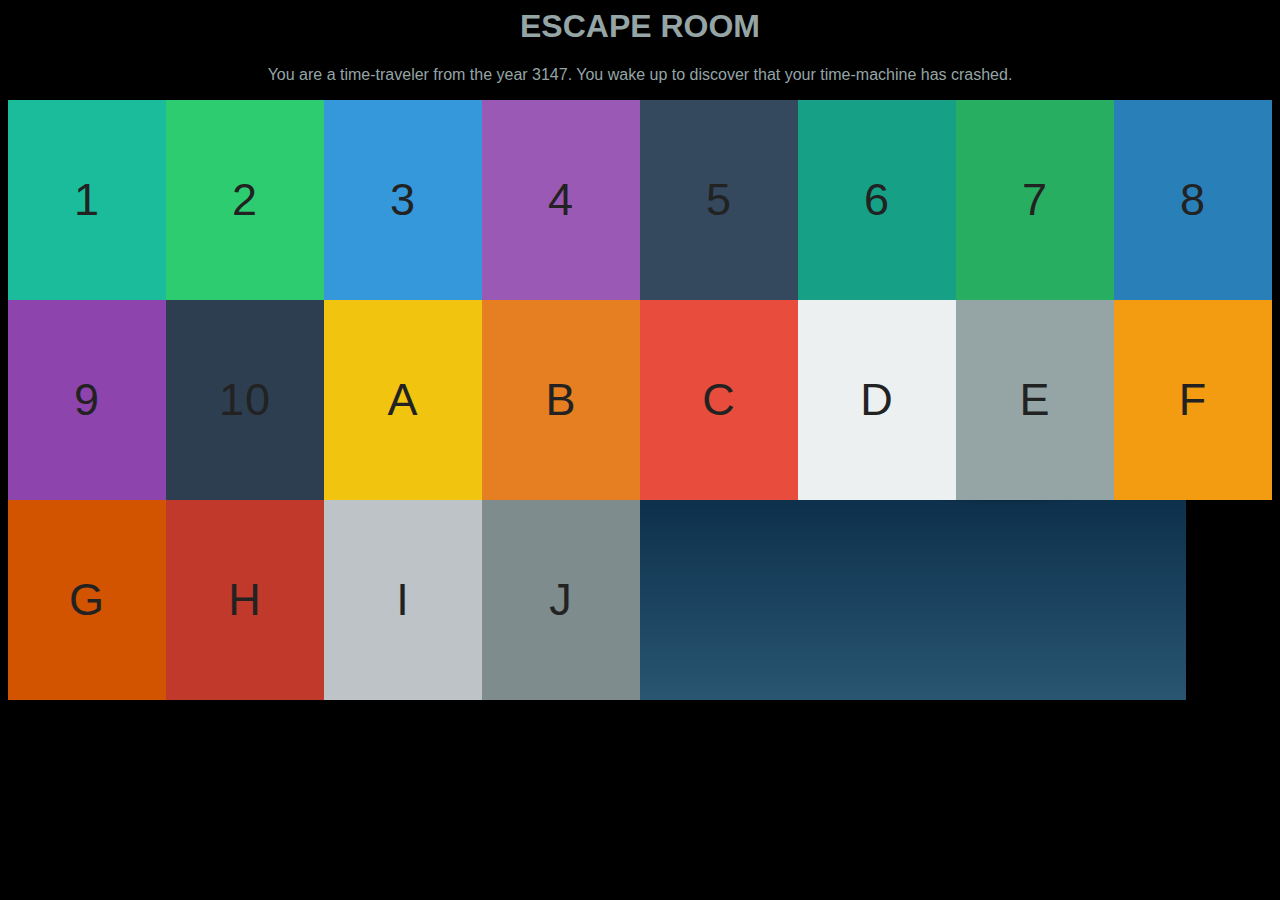
<file: index.html>
<html>
  <head>
    <title>ESCAPE</title>
    <link rel="stylesheet" href="https://use.fontawesome.com/releases/v5.3.1/css/all.css" integrity="sha384-mzrmE5qonljUremFsqc01SB46JvROS7bZs3IO2EmfFsd15uHvIt+Y8vEf7N7fWAU" crossorigin="anonymous">
    <link rel="stylesheet" type="text/css" href="styles.css">
  </head>
  <body>

    <h1>ESCAPE ROOM</h1>
    <p>You are a time-traveler from the year 3147.
      You wake up to discover that your time-machine has crashed. </p>

    <div class="container">
      <div class="item"><a href="robots.html" class="turquoise">1</a></div>
      <div class="item"><a href="index.html" class="emerald">2</a></div>
      <div class="item"><a href="index.html" class="peter-river">3</a></div>
      <div class="item"><a href="robots.html" class="amethyst">4</a></div>
      <div class="item"><a href="index.html" class="wet-asphalt">5</a></div>

      <div class="item"><a href="index.html" class="green-sea">6</a></div>
      <div class="item"><a href="index.html" class="nephritis">7</a></div>
      <div class="item"><a href="robots.html" class="belize-hole">8</a></div>
      <div class="item"><a href="index.html" class="wisteria">9</a></div>
      <div class="item"><a href="earth.html" class="midnight-blue">10</a></div>

      <div class="item"><a href="index.html" class="sunflower">A</a></div>
      <div class="item"><a href="earth.html" class="carrot">B</a></div>
      <div class="item"><a href="index.html" class="alizarin">C</a></div>
      <div class="item"><a href="robots.html" class="clouds">D</a></div>
      <div class="item"><a href="index.html" class="concrete">E</a></div>

      <div class="item"><a href="earth.html" class="orange">F</a></div>
      <div class="item"><a href="index.html" class="pumpkin">G</a></div>
      <div class="item"><a href="robots.html" class="pomegranate">H</a></div>
      <div class="item"><a href="index.html" class="silver">I</a></div>
      <div class="item"><a href="index.html" class="asbestos">J</a></div>

    </div>

  </body>
</html>
</file>
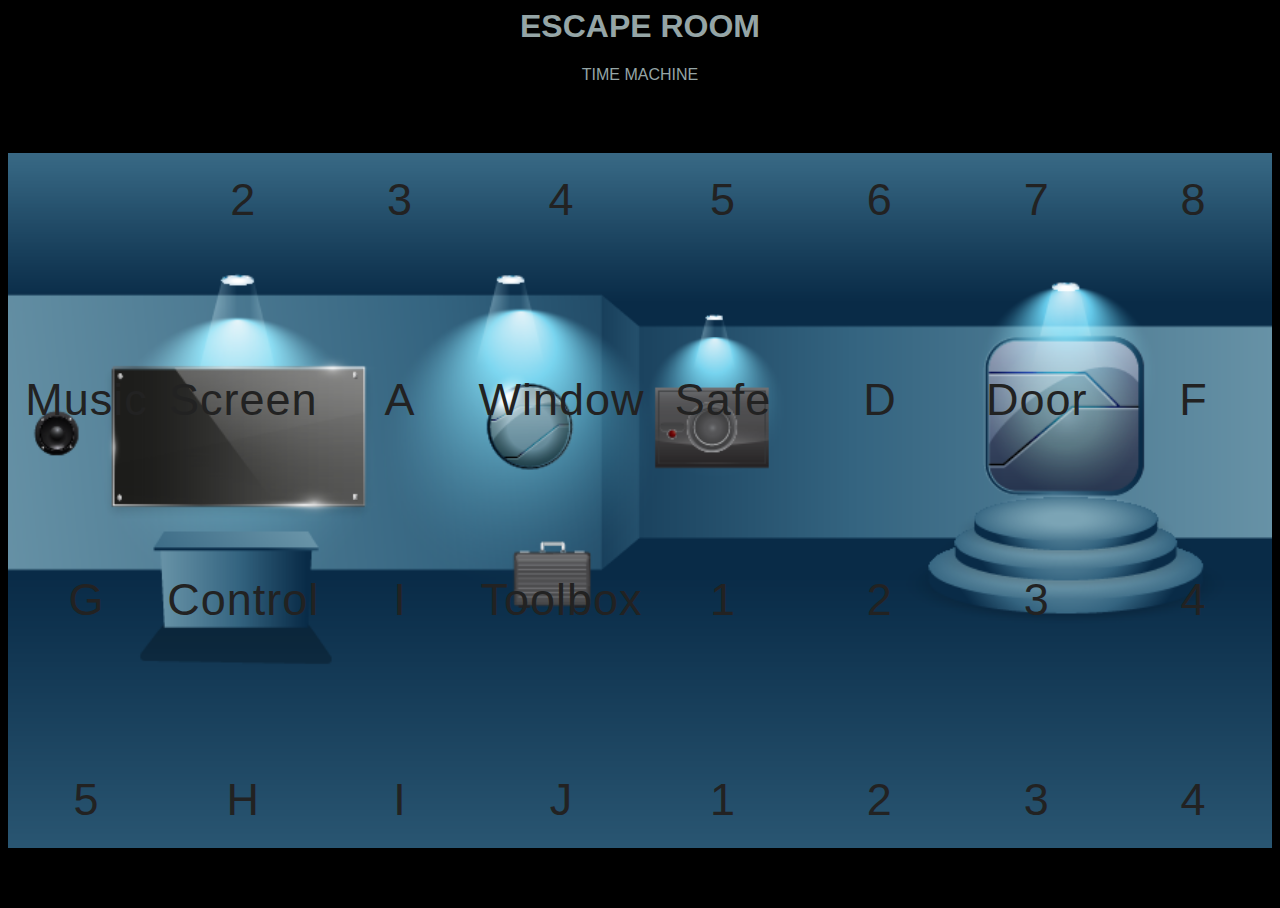
<file: Inside.html>
<html>
  <head>
    <title>THE GRID</title>
    <link rel="stylesheet" href="https://use.fontawesome.com/releases/v5.3.1/css/all.css" integrity="sha384-mzrmE5qonljUremFsqc01SB46JvROS7bZs3IO2EmfFsd15uHvIt+Y8vEf7N7fWAU" crossorigin="anonymous">
    <link rel="stylesheet" type="text/css" href="styles.css">
  </head>
  <body>

    <h1>ESCAPE ROOM</h1>
    <p>TIME MACHINE</p>

    <div class="container">
      <div class="item"><class="transparent">1</a></div>
      <div class="item"><a href="index.html" class="transparent">2</a></div>
      <div class="item"><a href="index.html" class="transparent">3</a></div>
      <div class="item"><a href="robots.html" class="transparent">4</a></div>
      <div class="item"><a href="index.html" class="transparent">5</a></div>
      <div class="item"><a href="index.html" class="transparent">6</a></div>
      <div class="item"><a href="index.html" class="transparent">7</a></div>
      <div class="item"><a href="robots.html" class="transparent">8</a></div>

      <div class="item"><a href="speaker.html" class="transparent">Music</a></div>
      <div class="item"><a href="earth.html" class="transparent">Screen</a></div>
      <div class="item"><a href="index.html" class="transparent">A</a></div>
      <div class="item"><a href="earth.html" class="transparent">Window</a></div>
      <div class="item"><a href="index.html" class="transparent">Safe</a></div>
      <div class="item"><a href="robots.html" class="transparent">D</a></div>
      <div class="item"><a href="index.html" class="transparent">Door</a></div>
      <div class="item"><a href="earth.html" class="transparent">F</a></div>

      <div class="item"><a href="index.html" class="transparent">G</a></div>
      <div class="item"><a href="robots.html" class="transparent">Control</a></div>
      <div class="item"><a href="index.html" class="transparent">I</a></div>
      <div class="item"><a href="index.html" class="transparent">Toolbox</a></div>
      <div class="item"><a href="robots.html" class="transparent">1</a></div>
      <div class="item"><a href="index.html" class="transparent">2</a></div>
      <div class="item"><a href="index.html" class="transparent">3</a></div>
      <div class="item"><a href="robots.html" class="transparent">4</a></div>

      <div class="item"><a href="index.html" class="transparent">5</a></div>
      <div class="item"><a href="robots.html" class="transparent">H</a></div>
      <div class="item"><a href="index.html" class="transparent">I</a></div>
      <div class="item"><a href="index.html" class="transparent">J</a></div>
      <div class="item"><a href="robots.html" class="transparent">1</a></div>
      <div class="item"><a href="index.html" class="transparent">2</a></div>
      <div class="item"><a href="index.html" class="transparent">3</a></div>
      <div class="item"><a href="robots.html" class="transparent">4</a></div>



    </div>

  </body>
</html>
</file>
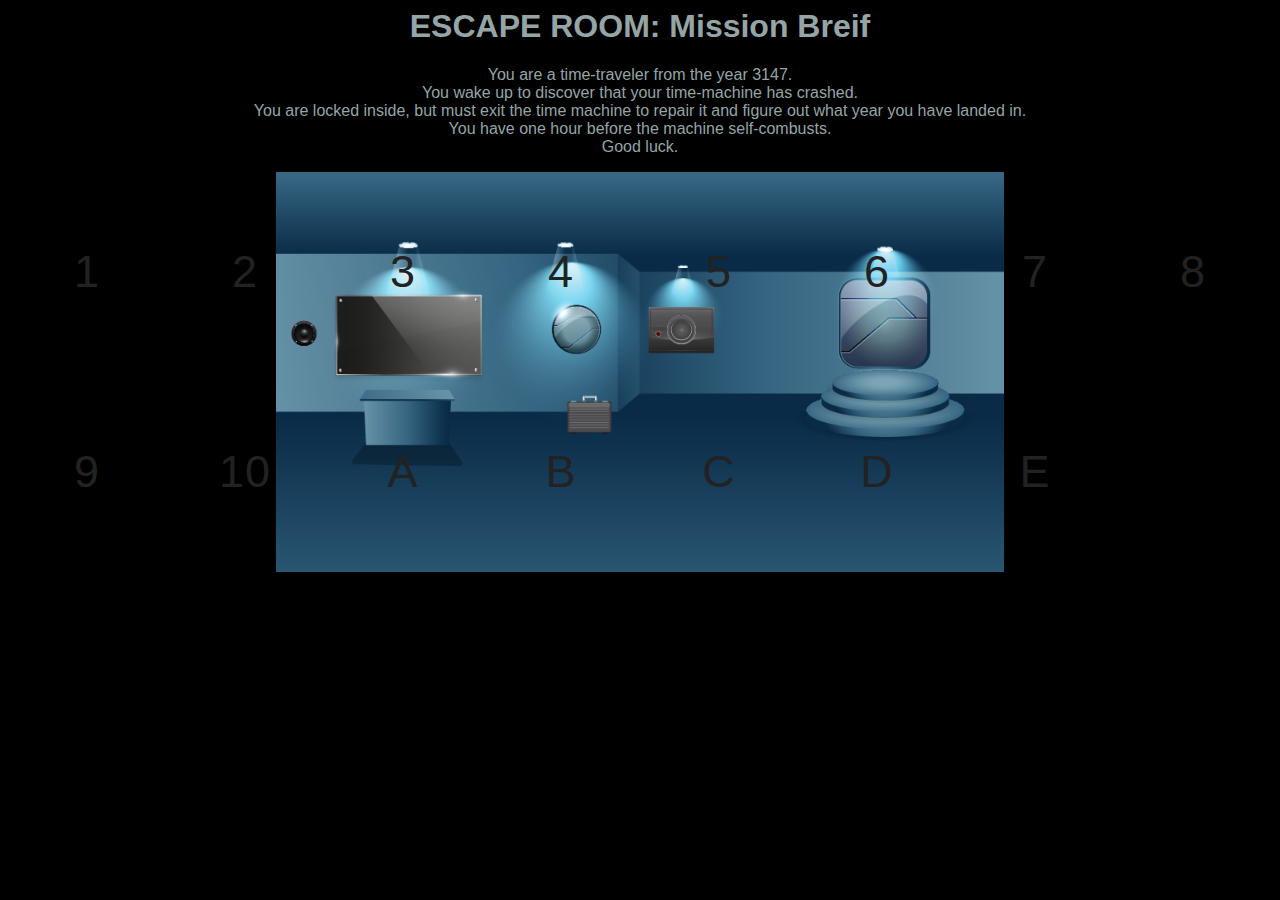
<file: insidecopy.html>
<html>
  <head>
    <title>ESCAPE</title>
    <link rel="stylesheet" href="https://use.fontawesome.com/releases/v5.3.1/css/all.css" integrity="sha384-mzrmE5qonljUremFsqc01SB46JvROS7bZs3IO2EmfFsd15uHvIt+Y8vEf7N7fWAU" crossorigin="anonymous">
    <link rel="stylesheet" type="text/css" href="styles.css">
  </head>
  <body>

    <h1>ESCAPE ROOM: Mission Breif</h1>
    <p>You are a time-traveler from the year 3147. <br>
      You wake up to discover that your time-machine has crashed.<br>
      You are locked inside, but must exit the time machine to repair it and figure out what year you have landed in. <br>
      You have one hour before the machine self-combusts.<br>
    Good luck.   </p>

    <div class="container">
      <div class="item"><a href="robots.html" class="transparent">1</a></div>
      <div class="item"><a href="index.html" class="transparent">2</a></div>
      <div class="item"><a href="index.html" class="transparent">3</a></div>
      <div class="item"><a href="robots.html" class="transparent">4</a></div>
      <div class="item"><a href="index.html" class="transparent">5</a></div>

      <div class="item"><a href="index.html" class="transparent">6</a></div>
      <div class="item"><a href="index.html" class="transparent">7</a></div>
      <div class="item"><a href="robots.html" class="transparent">8</a></div>
      <div class="item"><a href="index.html" class="transparent">9</a></div>
      <div class="item"><a href="earth.html" class="transparent">10</a></div>

      <div class="item"><a href="index.html" class="transparent">A</a></div>
      <div class="item"><a href="earth.html" class="transparent">B</a></div>
      <div class="item"><a href="index.html" class="transparent">C</a></div>
      <div class="item"><a href="robots.html" class="transparent">D</a></div>
      <div class="item"><a href="index.html" class="transparent">E</a></div>

    </div>

  </body>
</html>
</file>
<file: styles.css>
/* color palettes I used */

/* https://coolors.co/223843-ff5964-77878b-488286-b7d5d4 */

/* https://flatuicolors.com/palette/defo */

  html, body {
    background-color: black;
    font-family: sans-serif;
  }
  h1 {
    color: #95a5a6;
    text-align: center;
  }
  p {
    color: #95a5a6;
    text-align: center;
  }
  .container {
    background-image:url(Background-01.png);
    background-repeat: no-repeat;
    background-position: center;
    background-size:contain;
    background-attachment: inherit;

    display: grid;
    grid-gap: 2px
    grid-attachment: fixed;
    grid-template-columns: 1fr 1fr 1fr 1fr 1fr 1fr 1fr 1fr;
    justify-items: stretch;
  }
  .container2 {
    width: 583px;
    margin: 0 auto;
  }
  .item a {
    height: 200px;
    display: flex;
    align-items: center;
    justify-content: center;
    letter-spacing: 1px;
    color: #222222;
    text-decoration: none;
    font-size: 45px;
  }

  .item a:hover {
    background-color: #FFF;
    color: #000;
  }

  .turquoise {
    background-color: #1abc9c;
  }
  .emerald {
    background-color: #2ecc71;
  }
  .peter-river {
    background-color: #3498db;
  }
  .amethyst {
    background-color: #9b59b6;
  }
  .wet-asphalt {
    background-color: #34495e;
  }
  .green-sea {
    background-color: #16a085;
  }
  .nephritis {
    background-color: #27ae60;
  }
  .belize-hole {
    background-color: #2980b9;
  }
  .wisteria {
    background-color: #8e44ad;
  }
  .midnight-blue {
    background-color: #2c3e50;
  }
  .sunflower {
    background-color: #f1c40f;
  }
  .carrot {
    background-color: #e67e22;
  }
  .alizarin {
    background-color: #e74c3c;
  }
  .clouds {
    background-color: #ecf0f1;
  }
  .concrete {
    background-color: #95a5a6;
  }
  .orange {
    background-color: #f39c12;
  }
  .pumpkin {
    background-color: #d35400;
  }
  .pomegranate {
    background-color: #c0392b;
  }
  .silver {
    background-color: #bdc3c7;
  }
  .asbestos {
    background-color: #7f8c8d;
  }
</file>
